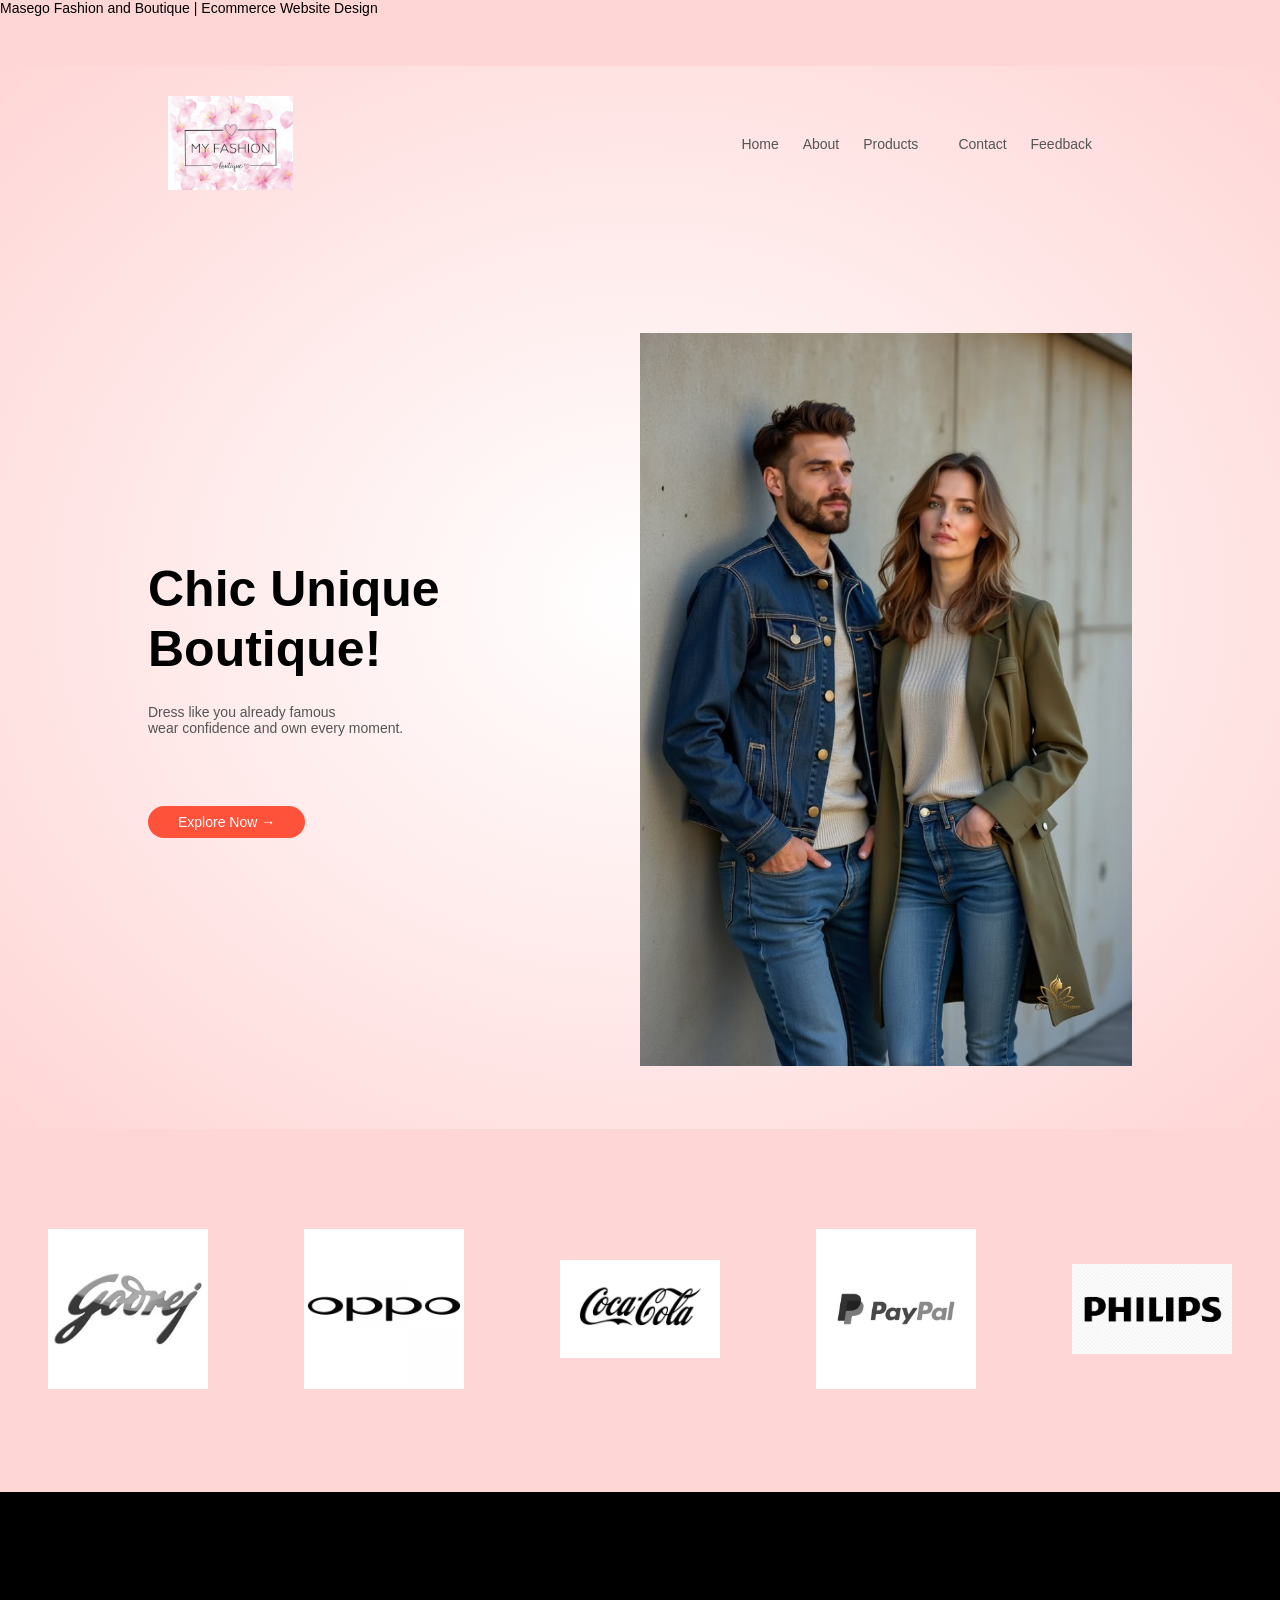
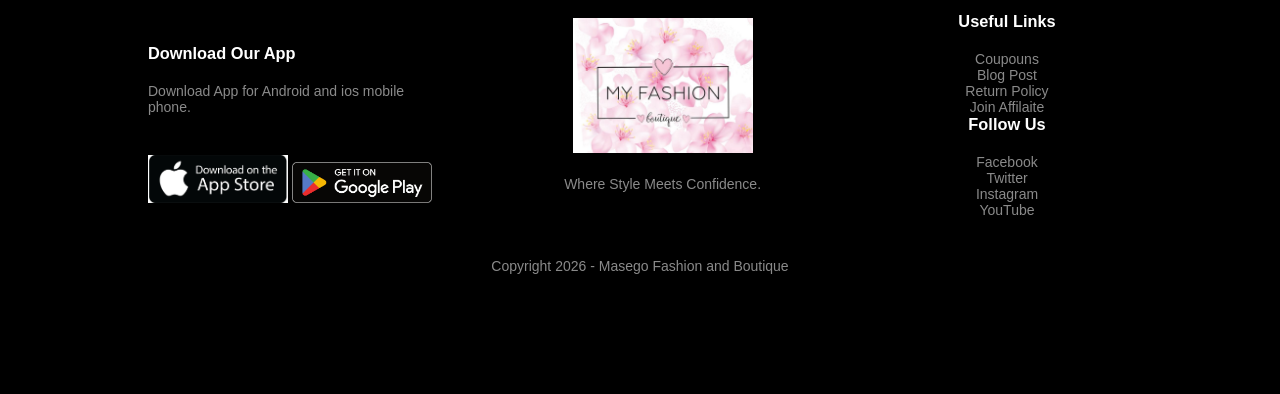
<file: index.html>
<!DOCTYPE html>
<html lang="en">
<head>
    <meta charset="UTF-8">
    <tittle>Masego Fashion and Boutique | Ecommerce Website Design</tittle>
    <link rel="stylesheet" href="style.css">
    <link rel="stylesheet" href="https://stackpath.bootstrapcdn.com/font-awesome/4.7.0/css/font-awesome.min.css">
</head>
<body>
    <div class="header">
    <div class="container">
    <div class="navbar">
        <div class="logo">
            <img src="images/logo 2.jpg" width="125px">
            </div>
              <nav>
                 <ul>
                    <li><a href="index.html">Home</a></li>
                    <li><a href="about.html">About</a></li>
                    <li><a href="Product.html">Products</a><li>
                    <li><a href="contact.html">Contact</a></li>
                    <li><a href="feedback.html">Feedback</a></li>
                 </ul>
              </nav>
         </div>
         <div class="row">
            <div class="col-2">
            <h1>Chic Unique Boutique!</h1>
            <p>Dress like you already famous<br>wear confidence and own every moment.</p>
            <a href="Product.html" class="btn">Explore Now &#8594</a>
        </div>
        <div class="col-2">
           <img src="images/cover pic.jpg">
      </div>
   </div>
  </div>
  </div>

<!--------brands------->
     <div class="brands">
        <div class="small-container">
            <div class="row">
                <div class="col-5">
                    <img src="images/goodrej logo.jpg">
                </div>
                <div class="col-5">
                    <img src="images/appo logo.jpg">
            </div>
            <div class="col-5">
                    <img src="images/cocacola logo.jpg">
        </div>
        <div class="col-5">
                    <img src="images/Paypal logo.jpg">
     </div>
     <div class="col-5">
                    <img src="images/philips logo.jpg">
     </div>
    </div>
  </div>
</div>

<!--------footer------->

<div class="footer">
    <div class="container">
        <div class="row">
            <div class="footer-col-1">
                <h3>Download Our App</h3>
                <p>Download App for Android and ios mobile phone.</p>
                <div class="app logo">
                    <img src="images/Download On app store.jpg">
                    <img src="images/num2.png">
                </div>
        </div>
         <div class="footer-col-2">
               <img src="images/logo 2.jpg">
                <p>Where Style Meets Confidence.</p>
    </div>
     <div class="footer-col-3">
                <h3>Useful Links</h3>
                <ul>
                    <li>Coupouns</li>
                    <li>Blog Post</li>
                    <li>Return Policy</li>
                    <li>Join Affilaite</li>
                </ul>
                <div class="footer-col-4">
                <h3>Follow Us</h3>
                <ul>
                    <li>Facebook</li>
                    <li>Twitter</li>
                    <li>Instagram</li>
                    <li>YouTube</li>
                </ul>
            </div>
        </div>
        <hr>
        <p class="copyright">Copyright 2026 - Masego Fashion and Boutique</p>
    </div>
</div>
</body>
</html>
</file>
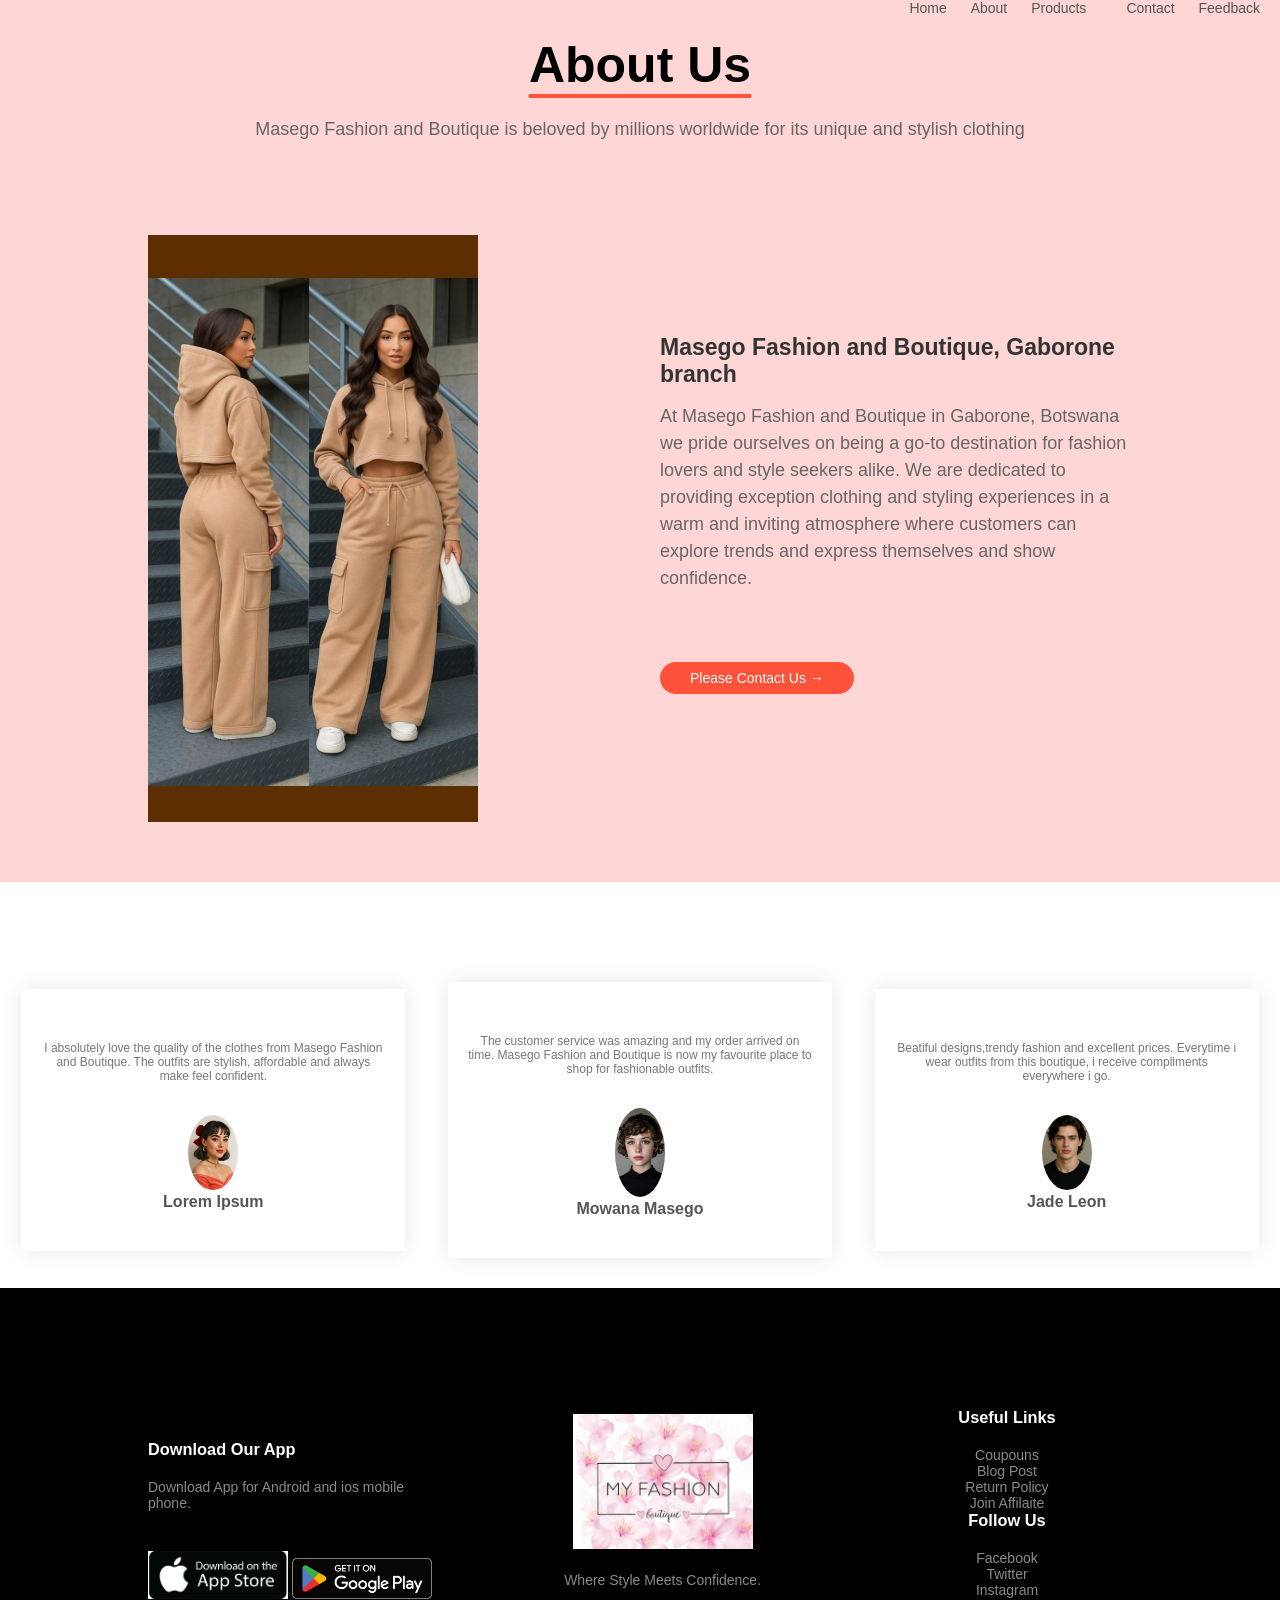
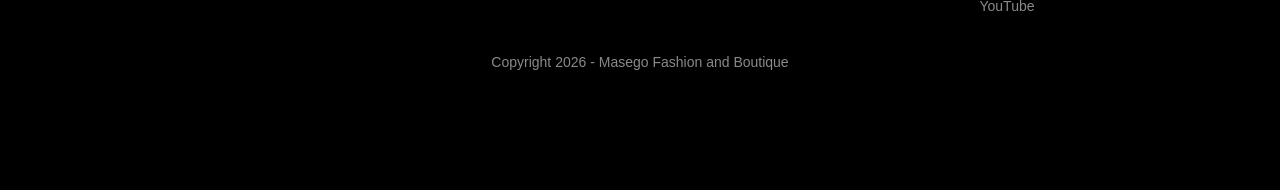
<file: about.html>
<!DOCTYPE html> 
<html lang="en"> 
<head> 
   <meta charset="UTF-8"> 
   <meta name="viewport" content="width=device-width, initial-scale=1.0"> 
   <title>About Me</title>
   <link rel="stylesheet" href="style.css">
   <link rel="stylesheet" href="https://stackpath.bootstrapcdn.com/font-awesome/4.7.0/css/font-awesome.min.css">
</head> 
<body>  
    <nav>
        <ul id="navbar">
            <li><a href="index.html">Home</a></li>
            <li><a href="about.html">About</a></li>
            <li><a href="products.html">Products</a><li>
            <li><a href="contact.html">Contact</a></li>
            <li><a href="feedback.html">Feedback</a></li>
        </ul>
    </nav>
    <div>
        <div class="heading">
            <h1>About Us</h1>
            <p>Masego Fashion and Boutique is beloved by millions worldwide for its unique and stylish clothing</p>
        </div>
        <div class="container">
            <section class="about">
                <div class="about-image">
                    <image src="images/tty.png">
                </div>
                <div class="about-content">
                    <h2>Masego Fashion and Boutique, Gaborone branch</h2>
                    <p>At Masego Fashion and Boutique in Gaborone, Botswana we pride ourselves on being a go-to destination
                        for fashion lovers and style seekers alike. We are dedicated to providing exception clothing and styling
                        experiences in a warm and inviting atmosphere where customers can explore trends and express themselves and show confidence.
                    </p>
                    <a href="contact.html" class="btn">Please Contact Us &#8594</a>
                </div>
            </section>
        </div>
        
                </div>
            </div>
        
    </div>
     <!--------testimonial------->
       <div class="testimonial">
        <div class="small-container">
            <div class="row">
                <div class="col-3">                    
                    <p>I absolutely love the quality of the clothes from Masego Fashion and Boutique.
                         The outfits are stylish, affordable and always make feel confident.</p>
                      <div class="rating">        
                    </div>
                        <img src="images/Lorem Ipsum.jpg">
                        <h3>Lorem Ipsum</h3>
                   </div>
                     <div class="col-3">                        
                    <p>The customer service was amazing and my order arrived on time.
                        Masego Fashion and Boutique is now my favourite place to shop for fashionable outfits.</p>
                      <div class="rating">                          
                        </div>
                        <img src="images/peron 2.jpg">
                        <h3>Mowana Masego</h3>
                   </div>
                     <div class="col-3">                    
                    <p>Beatiful designs,trendy fashion and excellent prices.
                        Everytime i wear outfits from this boutique, i receive compliments everywhere i go.</p>
                      <div class="rating">                            
                        </div>
                        <img src="images/Person 3.jpg">
                        <h3>Jade Leon</h3>
                   </div>
              </div>
        </div>
    </div>
<!--------footer------->

<div class="footer">
    <div class="container">
        <div class="row">
            <div class="footer-col-1">
                <h3>Download Our App</h3>
                <p>Download App for Android and ios mobile phone.</p>
                <div class="app logo">
                    <img src="images/Download On app store.jpg">
                    <img src="images/num2.png">
                </div>
        </div>
         <div class="footer-col-2">
               <img src="images/logo 2.jpg">
                <p>Where Style Meets Confidence.</p>
    </div>
     <div class="footer-col-3">
                <h3>Useful Links</h3>
                <ul>
                    <li>Coupouns</li>
                    <li>Blog Post</li>
                    <li>Return Policy</li>
                    <li>Join Affilaite</li>
                </ul>
                <div class="footer-col-4">
                <h3>Follow Us</h3>
                <ul>
                    <li>Facebook</li>
                    <li>Twitter</li>
                    <li>Instagram</li>
                    <li>YouTube</li>
                </ul>
            </div>
        </div>
        <hr>
        <p class="copyright">Copyright 2026 - Masego Fashion and Boutique</p>
</footer> 
</body> 
</html>
</file>
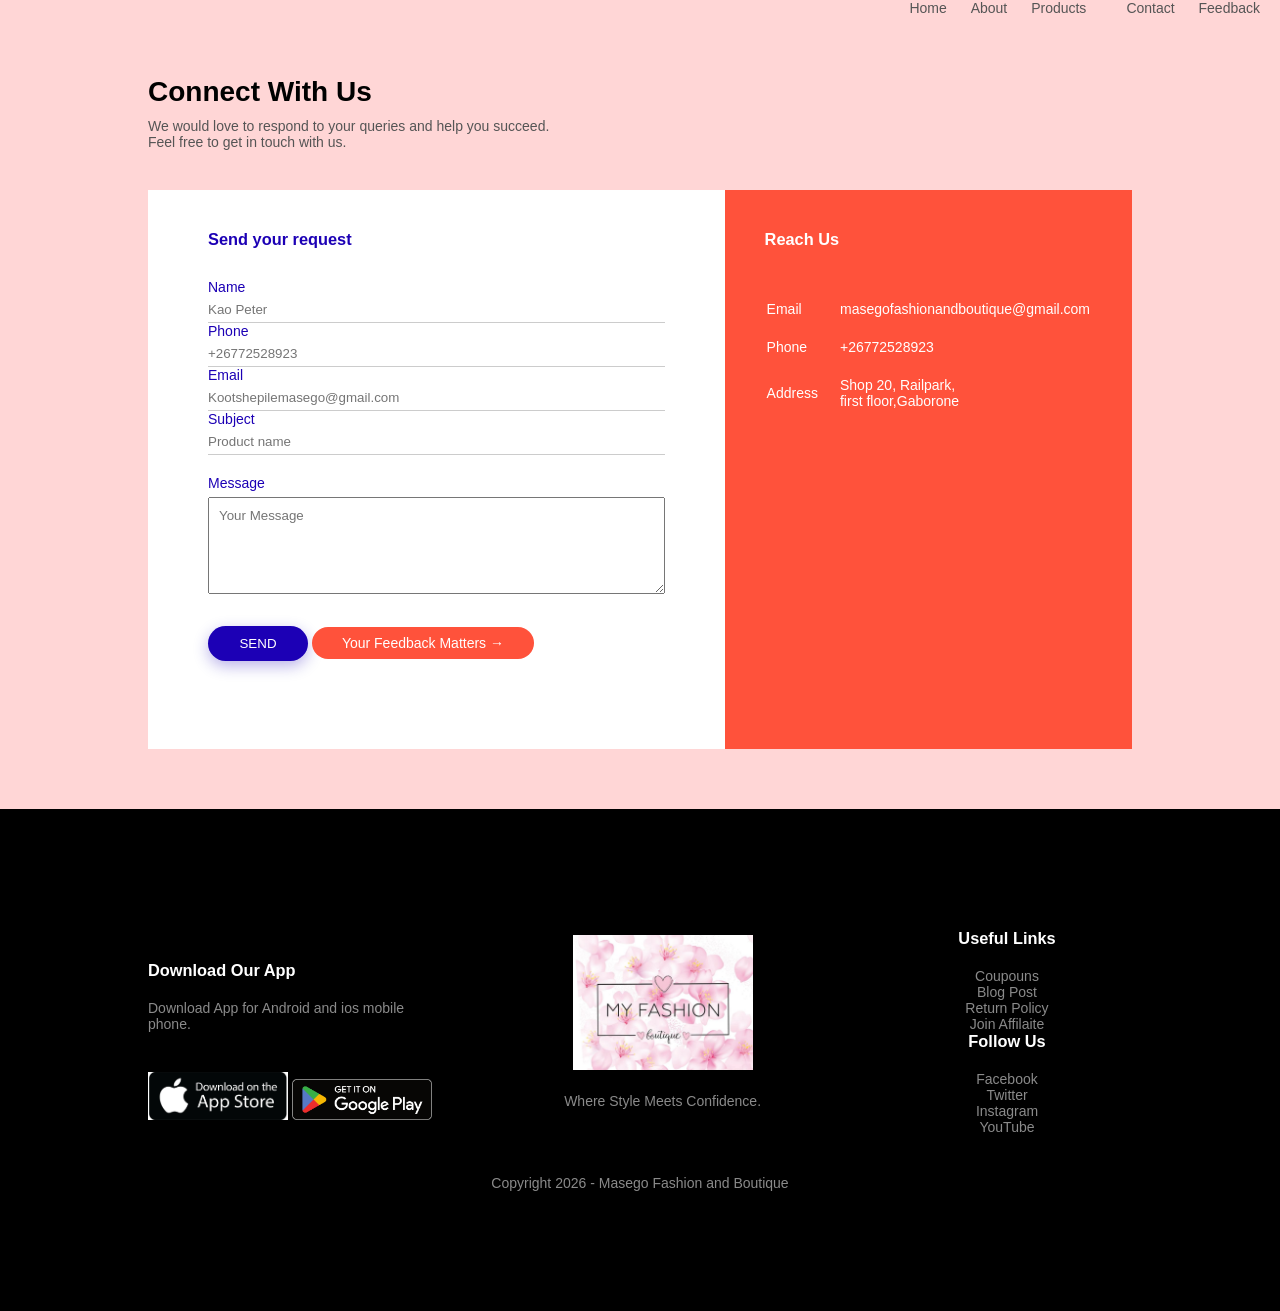
<file: contact.html>
<!DOCTYPE html> 
<html lang="en"> 
<head> 
   <meta charset="UTF-8"> 
   <meta name="viewport" content="width=device-width, initial-scale=1.0"> 
   <title>Contact Page</title>
   <link rel="stylesheet" href="style.css">
   <link rel="stylesheet" href="https://stackpath.bootstrapcdn.com/font-awesome/4.7.0/css/font-awesome.min.css">
</head> 
<body>  
    <nav>
        <ul id="navbar">
            <li><a href="index.html">Home</a></li>
            <li><a href="about.html">About</a></li>
            <li><a href="Product.html">Products</a><li>
            <li><a href="contact.html">Contact</a></li>
            <li><a href="feedback.html">Feedback</a></li>
        </ul>
    </nav>
    <div>
        <div class="container">
            <h1>Connect With Us</h1>
            <p>We would love to respond to your queries and help you succeed.<br>Feel 
                free to get in touch with us.</p>
                <div class="contact-box">
                    <div class="contact-left">
                        <h3>Send your request</h3>
                        <form>

                            <div class="input-row">
                                <div class="input-group">
                                    <label>Name</label>
                                    <input type="text" placeholder="Kao Peter">
                                </div>
                                <div class="input-group">
                                    <label>Phone</label>
                                    <input type="text" placeholder="+26772528923">
                               </div>
                               <div class="input-row">
                                <div class="input-group">
                                    <label>Email</label>
                                    <input type="email" placeholder="Kootshepilemasego@gmail.com">
                                </div>
                                <div class="input-group">
                                    <label>Subject</label>
                                    <input type="text" placeholder="Product name">
                            </div>

                        </div>

                        <label>Message</label>
                        <textarea rows="5" placeholder="Your Message"></textarea>
                        <button type="submit">SEND</button>
                        <a href="feedback.html" class="btn">Your Feedback Matters &#8594</a>
                        </div>
                        </form>
                    </div>
                    <div class="contact-right">
                        <h3>Reach Us</h3>

                        <table>
                            <tr>
                                <td>Email</td>
                                <td>masegofashionandboutique@gmail.com</td>
                            </tr>
                            <tr>
                                <td>Phone</td>
                                <td>+26772528923</td>
                            </tr>
                            <tr>
                                <td>Address</td>
                                <td>Shop 20, Railpark, <br>first floor,Gaborone</td>
                            </tr>
                        </table>

                    </div>
                </div>
                    </div>
                </div>
        
   <!--------footer------->
<div class="footer">
    <div class="container">
        <div class="row">
            <div class="footer-col-1">
                <h3>Download Our App</h3>
                <p>Download App for Android and ios mobile phone.</p>
                <div class="app logo">
                    <img src="images/Download On app store.jpg">
                    <img src="images/num2.png">
                </div>
        </div>
         <div class="footer-col-2">
               <img src="images/logo 2.jpg">
                <p>Where Style Meets Confidence.</p>
    </div>
     <div class="footer-col-3">
                <h3>Useful Links</h3>
                <ul>
                    <li>Coupouns</li>
                    <li>Blog Post</li>
                    <li>Return Policy</li>
                    <li>Join Affilaite</li>
                </ul>
                <div class="footer-col-4">
                <h3>Follow Us</h3>
                <ul>
                    <li>Facebook</li>
                    <li>Twitter</li>
                    <li>Instagram</li>
                    <li>YouTube</li>
                </ul>
            </div>
        </div>
        <hr>
        <p class="copyright">Copyright 2026 - Masego Fashion and Boutique</p>
        </div>
    </div>  
</body> 
</html>
</file>
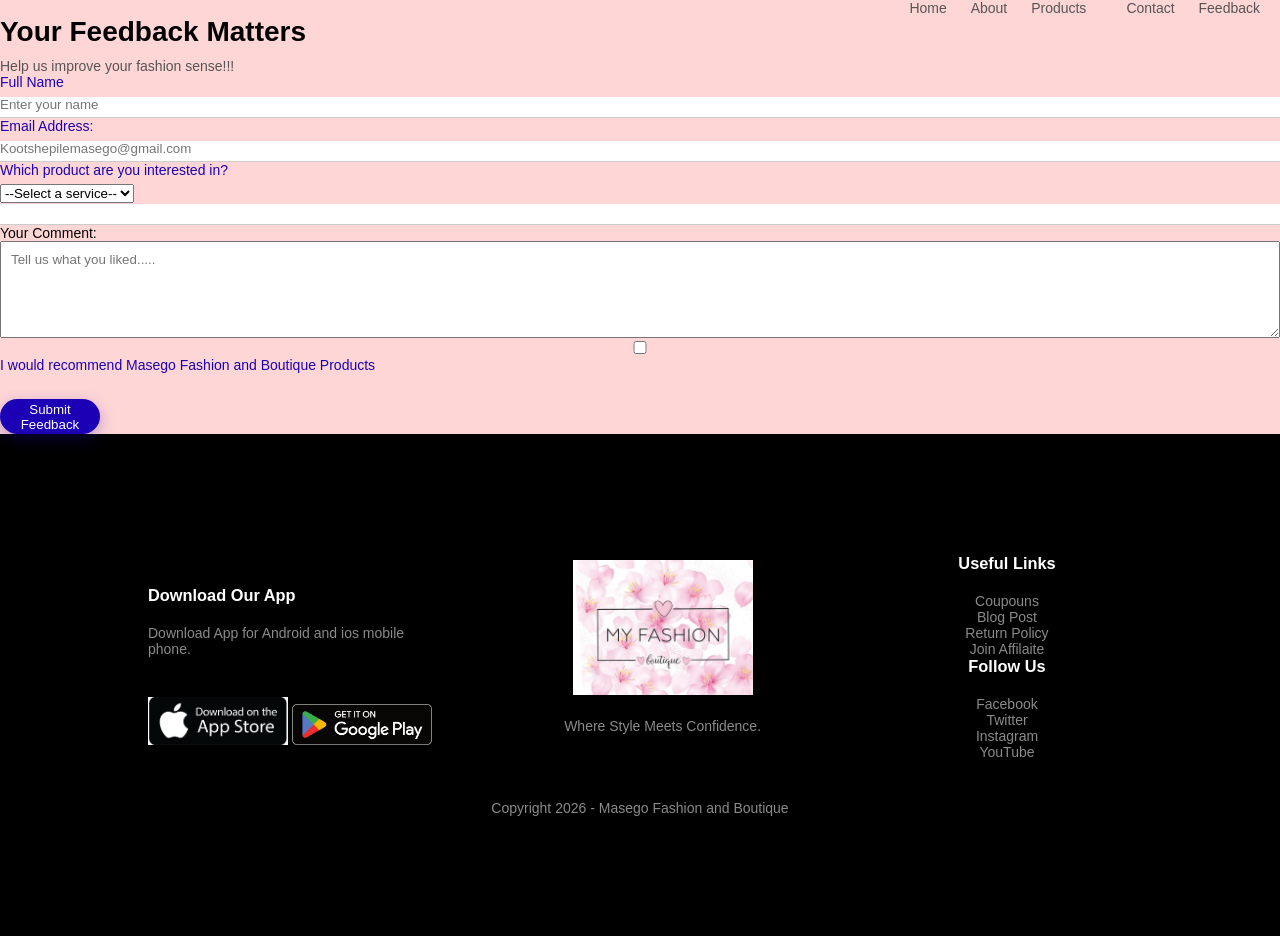
<file: feedback.html>
<!DOCTYPE html> 
<html lang="en"> 
<head> 
   <meta charset="UTF-8"> 
   <meta name="viewport" content="width=device-width, initial-scale=1.0"> 
   <title>About Me</title>
   <link rel="stylesheet" href="style.css">
</head> 
<body>  
    <nav>
        <ul id="navbar">
            <li><a href="index.html">Home</a></li>
            <li><a href="about.html">About</a></li>
            <li><a href="Product.html">Products</a><li>
            <li><a href="contact.html">Contact</a></li>
            <li><a href="feedback.html">Feedback</a></li>
        </ul>
    </nav> 
    
     <div>
        <!--------page Header------->
        <div class="hero">
            <h1> Your Feedback Matters</h1>
            <p>Help us improve your fashion sense!!!</p>
        </div>
        <!--------Feedback Form Section------->
        <div class="about">
        </div>
        
        <form class="Feedback-form" action="#" method="post">

           <!--------Name------->
           <div class="form-group">
            <label for="name">Full Name</label>
            <input type="text" id="name" required placeholder="Enter your name">
           </div>

           <!--------Email------->
           <div class="form-group">
            <label for="email">Email Address:</label>
            <input type="email" id="email" name="email" required placeholder="Kootshepilemasego@gmail.com">
           </div>

           <!--------Service Used------->
           <div class="from group">
            <label for="services">Which product are you interested in?</label>
            <select id="service" name="service" required>
                <option value="">--Select a service--</option>
                <option value="men's products">Men's Products</option>
                <option value="women's product">Women's Products</option>
            </select>
           </div>

           <!--------comments------->
             <div class="form-group">
                <input for="message">Your Comment:</label>
                <textarea id="message" name="message" rows="5" placeholder="Tell us what you liked....."></textarea>
             </div>

            <!--------Recommend------->
            <div class="form-group">
                <input type="checkbox" id="recommend" name="recommend" value="yes">
                <label for="recommend">I would recommend Masego Fashion and Boutique Products</label>
            </div>

            <!--------Submit Button------->
            <div class="form-group">
                <button type="submit" class="cta-button">Submit Feedback</button>
            </div>
        </form>
     </div>

    <!--------footer------->
<div class="footer">
    <div class="container">
        <div class="row">
            <div class="footer-col-1">
                <h3>Download Our App</h3>
                <p>Download App for Android and ios mobile phone.</p>
                <div class="app logo">
                    <img src="images/Download On app store.jpg">
                    <img src="images/num2.png">
                </div>
        </div>
         <div class="footer-col-2">
               <img src="images/logo 2.jpg">
                <p>Where Style Meets Confidence.</p>
    </div>
     <div class="footer-col-3">
                <h3>Useful Links</h3>
                <ul>
                    <li>Coupouns</li>
                    <li>Blog Post</li>
                    <li>Return Policy</li>
                    <li>Join Affilaite</li>
                </ul>
                <div class="footer-col-4">
                <h3>Follow Us</h3>
                <ul>
                    <li>Facebook</li>
                    <li>Twitter</li>
                    <li>Instagram</li>
                    <li>YouTube</li>
                </ul>
            </div>
        </div>
        <hr>
        <p class="copyright">Copyright 2026 - Masego Fashion and Boutique</p>
        </div>
    </div>  
</body> 
</html>
</file>
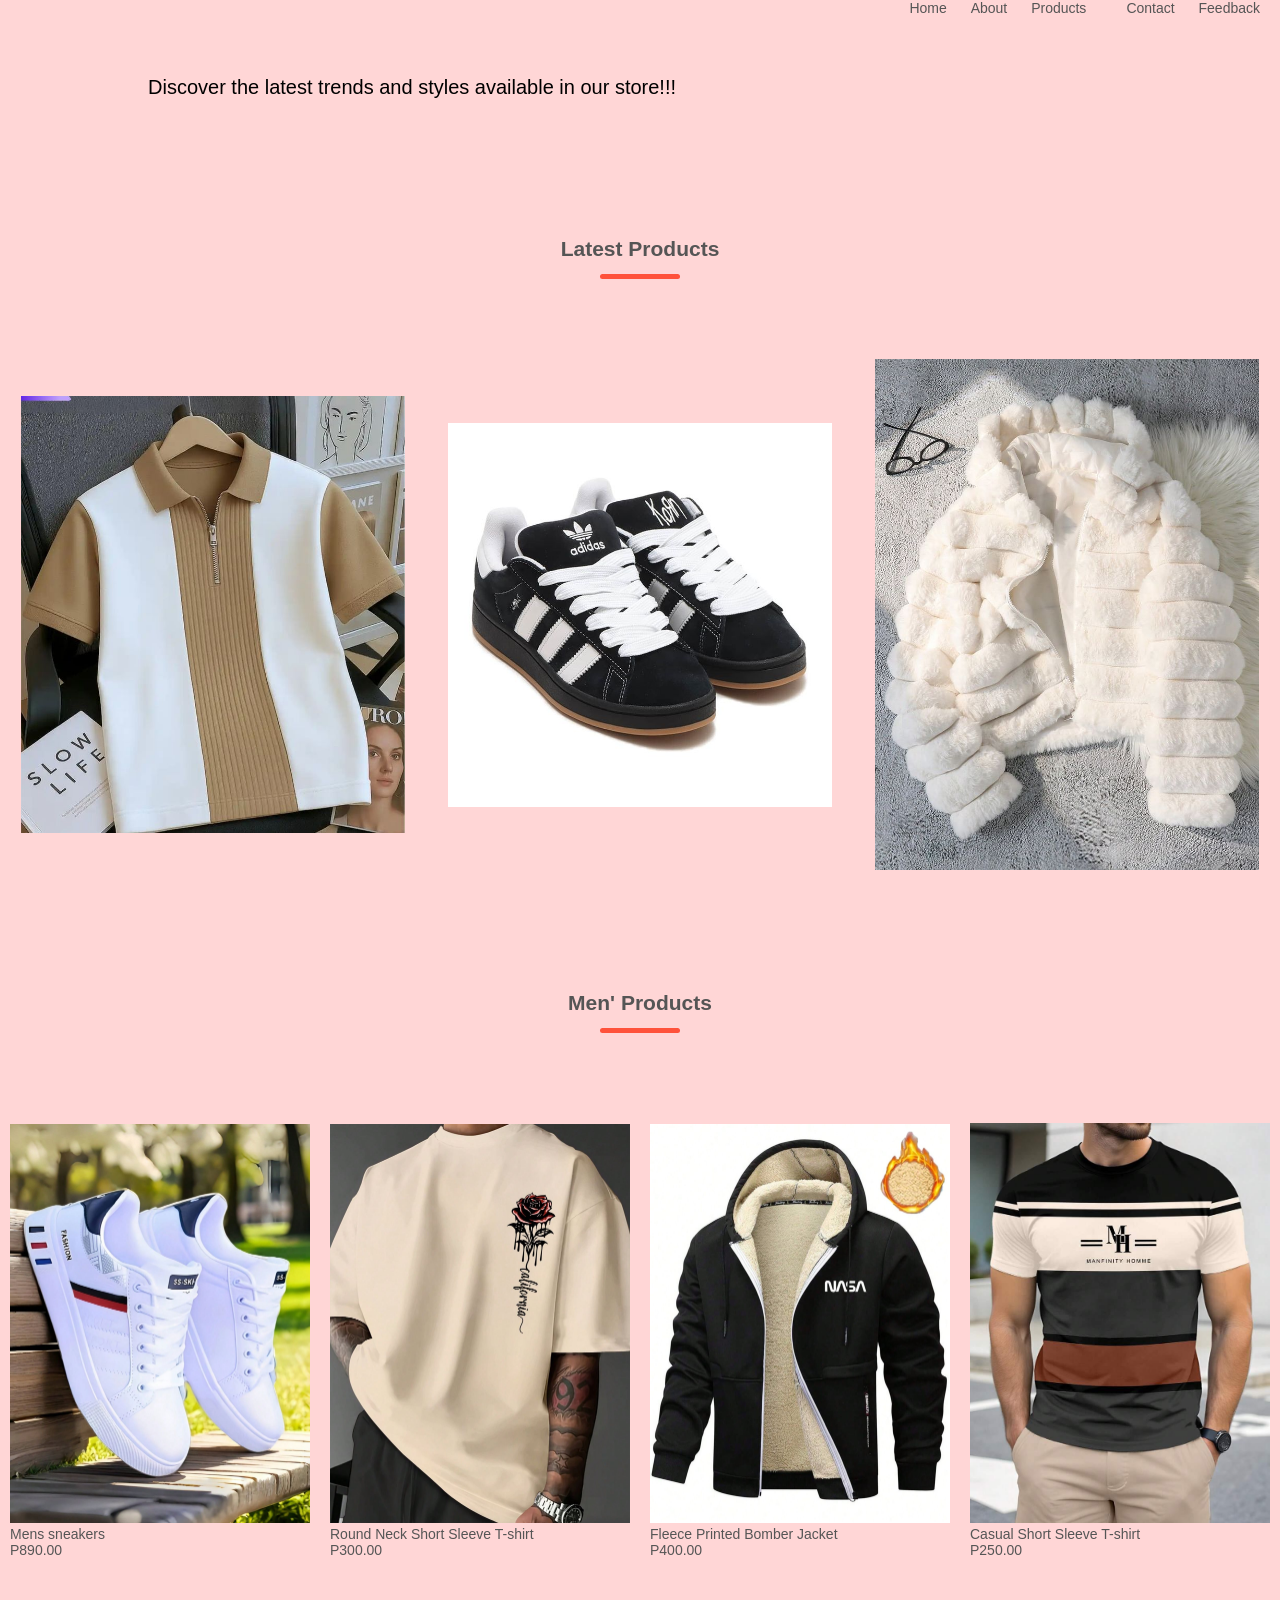
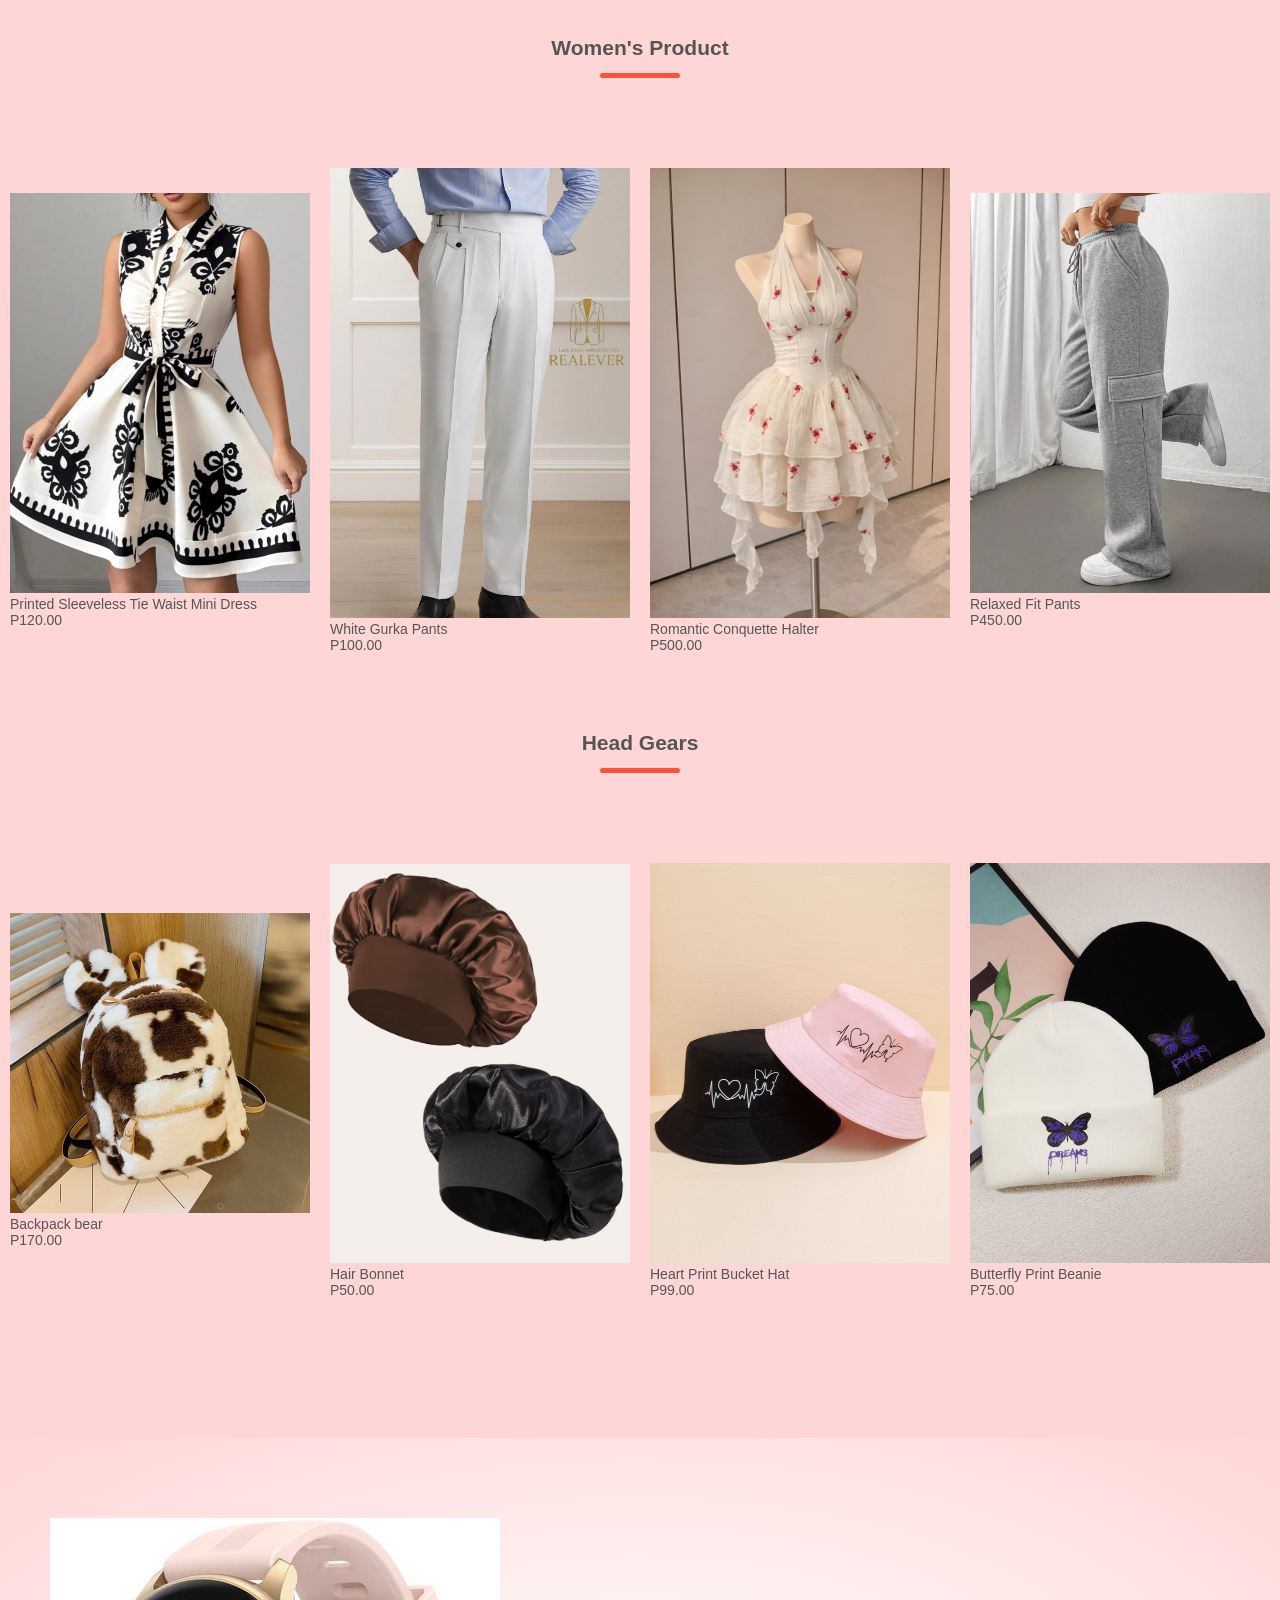
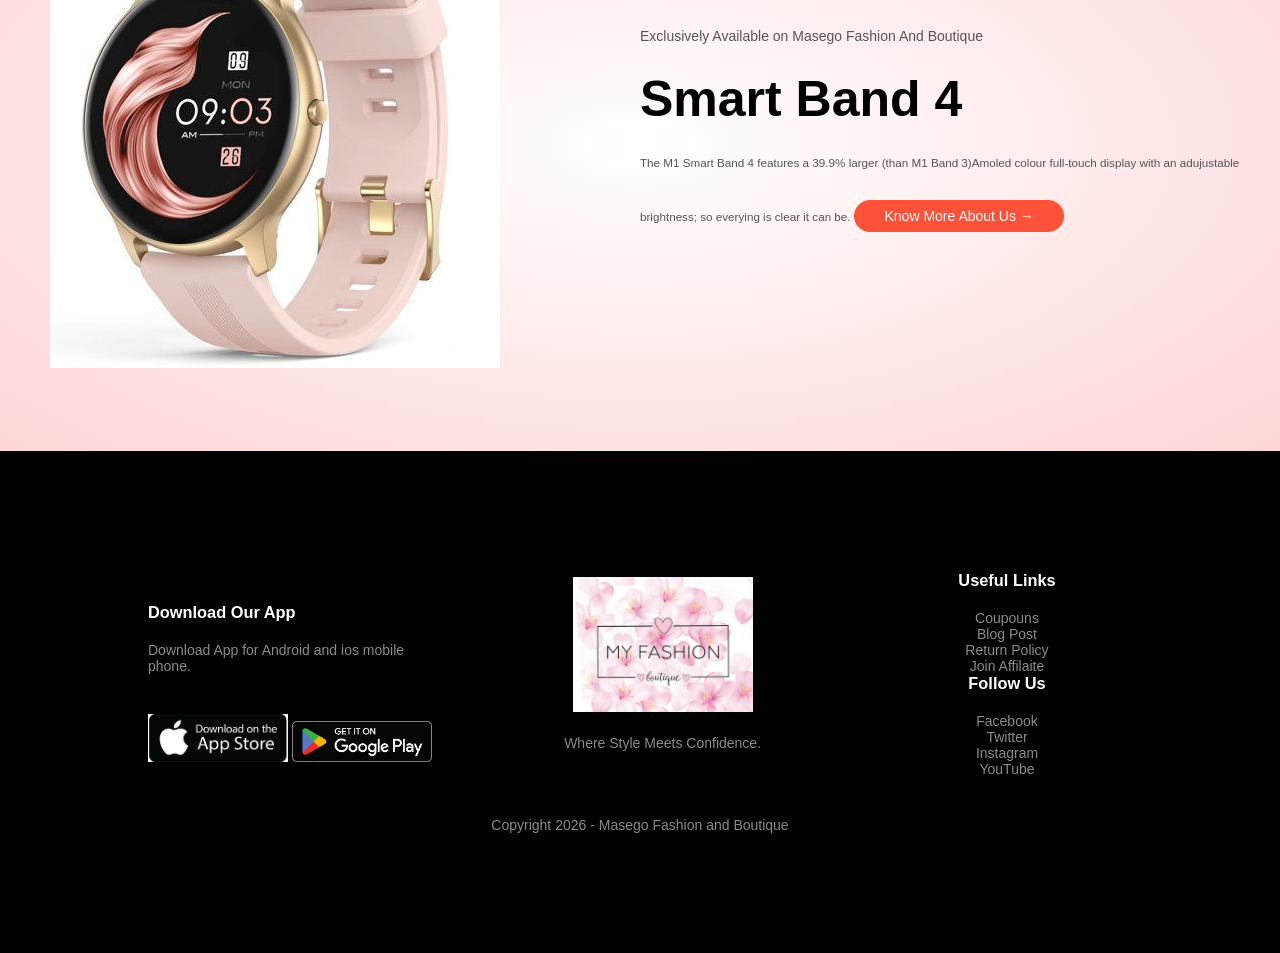
<file: Product.html>
<!DOCTYPE html> 
<html lang="en"> 
<head> 
   <meta charset="UTF-8"> 
   <meta name="viewport" content="width=device-width, initial-scale=1.0"> 
   <title>Product</title>
   <link rel="stylesheet" href="style.css">
</head> 
<body>  
    <nav>
        <ul id="navbar">
            <li><a href="index.html">Home</a></li>
            <li><a href="about.html">About</a></li>
            <li><a href="Product.html">Products</a><li>
            <li><a href="contact.html">Contact</a></li>
            <li><a href="feedback.html">Feedback</a></li>
        </ul>
    </nav>
    <div>
         <div class="small container">
            <p class="intro-text">
                Discover the latest trends and styles available in our store!!!
            </p>
         </div>

        <!--------Featured Categories--------->
      <div class="categories">
          <div class="small-container">
            <h2 class="tittle">Latest Products</h2>
               <div class="row">
                <div class="col-3">
                     <img src="images/T-shirt.jpg">
                 </div>
                 <div class="col-3">
                      <img src="images/Addidas.jpg">
                 </div>
                 <div class="col-3">
                     <img src="images/fur jacket.jpg">
                 </div>
             </div>
         </div>

    </div>
    <!--------Men's Products--------->
         <div class="small-container">
            <h2 class="tittle">Men' Products</h2>
            <div class="row">
                <div class="col-4">
                    <image src="images/mens sneakers.jpg">
                        <h4>Mens sneakers</h4>
                        <div class="rating">
                           <i class="fa fa-star"></i>
                            <i class="fa fa-star"></i>
                            <i class="fa fa-star"></i>
                            <i class="fa fa-star"></i>
                            <i class="fa fa-star-o"></i>
                         </div>
                        <p>P890.00</p>
                    </div>
                    <div class="col-4">
                        <image src="images/Round Neck Short sleeve T-shirt.jpg">
                        <h4>Round Neck Short Sleeve T-shirt</h4>
                        <div class="rating">
                            <i class="fa fa-star"></i>
                            <i class="fa fa-star"></i>
                            <i class="fa fa-star"></i>
                            <i class="fa fa-star"></i>
                            <i class="fa fa-star-o"></i>
                          </div>
                        <p>P300.00</p>
                        </div>
                        <div class="col-4">
                    <image src="images/Men's Sherpa Fleece Printed Bomber Jacket.jpg">
                        <h4>Fleece Printed Bomber Jacket</h4>
                        <div class="rating">
                           <i class="fa fa-star"></i>
                            <i class="fa fa-star"></i>
                            <i class="fa fa-star"></i>
                            <i class="fa fa-star"></i>
                            <i class="fa fa-star-o"></i> 
                        </div>
                        <p>P400.00</p>
                        </div>
                        <div class="col-4">
                    <image src="images/Minimalist Striped Print Casual short Sleeve T-shirt.jpg">
                        <h4>Casual Short Sleeve T-shirt</h4>
                        <div class="rating">
                           <i class="fa fa-star"></i>
                            <i class="fa fa-star"></i>
                            <i class="fa fa-star"></i>
                            <i class="fa fa-star"></i>
                            <i class="fa fa-star-o"></i>
                        </div>
                        <p>P250.00</p>
                    </div>                    
                </div>
                <h2 class="tittle">Women's Product</h2>
                     <div class="row">
                     <div class="col-4">
                    <image src="images/Printed Sleeveless Tie Waist Mini Dress.jpg">
                        <h4>Printed Sleeveless Tie Waist Mini Dress</h4>
                        <div class="rating">
                           <i class="fa fa-star"></i>
                            <i class="fa fa-star"></i>
                            <i class="fa fa-star"></i>
                            <i class="fa fa-star"></i>
                            <i class="fa fa-star-o"></i>
                        </div>
                        <p>P120.00</p>
                    </div>
                        <div class="col-4">
                    <image src="images/White Gurka Pants.jpg">
                        <h4>White Gurka Pants</h4>
                        <div class="rating">
                           <i class="fa fa-star"></i>
                            <i class="fa fa-star"></i>
                            <i class="fa fa-star"></i>
                            <i class="fa fa-star"></i>
                            <i class="fa fa-star-o"></i>
                        </div>
                        <p>P100.00</p>
                    </div>
                         <div class="col-4">
                    <image src="images/Romantic Conquette Halter.jpg">
                        <h4>Romantic Conquette Halter</h4>
                        <div class="rating">
                           <i class="fa fa-star"></i>
                            <i class="fa fa-star"></i>
                            <i class="fa fa-star"></i>
                            <i class="fa fa-star"></i>
                            <i class="fa fa-star-o"></i>
                        </div>
                        <p>P500.00</p>
                    </div>
                       <div class="col-4">
                    <image src="images/Relaxed Fit Pants.jpg">
                        <h4>Relaxed Fit Pants</h4>
                        <div class="rating">
                           <i class="fa fa-star"></i>
                            <i class="fa fa-star"></i>
                            <i class="fa fa-star"></i>
                            <i class="fa fa-star"></i>
                            <i class="fa fa-star-o"></i>
                        </div>
                        <p>P450.00</p>
                    </div>

   <!--------Head Gears--------->
         <div class="small-container">
            <h2 class="tittle">Head Gears</h2>
            <div class="row"> 
                        <div class="col-4">
                    <image src="images/Backpack bear.jpg">
                        <h4>Backpack bear</h4>
                        <div class="rating">
                          <i class="fa fa-star"></i>
                            <i class="fa fa-star"></i>
                            <i class="fa fa-star"></i>
                            <i class="fa fa-star"></i>
                            <i class="fa fa-star-o"></i> 
                        </div>
                        <p>P170.00</p>
                    </div>
                         <div class="col-4">
                    <image src="images/Hair Bonnet.jpg">
                        <h4>Hair Bonnet</h4>
                        <div class="rating">
                           <i class="fa fa-star"></i>
                            <i class="fa fa-star"></i>
                            <i class="fa fa-star"></i>
                            <i class="fa fa-star"></i>
                            <i class="fa fa-star-o"></i>
                        </div>
                        <p>P50.00</p>
                    </div> 
                         <div class="col-4">
                    <image src="images/Heart Print Bucket Hat.jpg">
                        <h4>Heart Print Bucket Hat</h4>
                        <div class="rating">
                           <i class="fa fa-star"></i>
                            <i class="fa fa-star"></i>
                            <i class="fa fa-star"></i>
                            <i class="fa fa-star"></i>
                            <i class="fa fa-star-o"></i>
                        </div>
                        <p>P99.00</p>
                    </div>
                        <div class="col-4">
                    <image src="images/Butterfly Print Beanie.jpg">
                        <h4>Butterfly Print Beanie</h4>
                        <div class="rating">
                            <i class="fa fa-star"></i>
                            <i class="fa fa-star"></i>
                            <i class="fa fa-star"></i>
                            <i class="fa fa-star"></i>
                            <i class="fa fa-star-o"></i>
                        </div>
                        <p>P75.00</p>
                    </div>                                                                         
                </div>
         </div>
<!-------- Offer --------> 
    <div class="offer">
        <div class="small-container">
            <div class="row">
                <div class="col-2">
                    <img src="images/Smart Watch.jpg" class="offer-img">
                </div>
                <div class="col-2">
                    <p>Exclusively Available on Masego Fashion And Boutique</p>
                    <h1>Smart Band 4</h1>
                    <small>The M1 Smart Band 4 features a 39.9% larger (than M1 Band 3)Amoled colour full-touch display with an adujustable brightness; so everying is clear it can be.</small>
                    <a href="about.html"class="btn">Know More About Us &#8594</a>
                </div>
            </div>
        </div>
    </div>
    </div> 
<!--------footer------->

<div class="footer">
    <div class="container">
        <div class="row">
            <div class="footer-col-1">
                <h3>Download Our App</h3>
                <p>Download App for Android and ios mobile phone.</p>
                <div class="app logo">
                    <img src="images/Download On app store.jpg">
                    <img src="images/num2.png">
                </div>
        </div>
         <div class="footer-col-2">
               <img src="images/logo 2.jpg">
                <p>Where Style Meets Confidence.</p>
    </div>
     <div class="footer-col-3">
                <h3>Useful Links</h3>
                <ul>
                    <li>Coupouns</li>
                    <li>Blog Post</li>
                    <li>Return Policy</li>
                    <li>Join Affilaite</li>
                </ul>
                <div class="footer-col-4">
                <h3>Follow Us</h3>
                <ul>
                    <li>Facebook</li>
                    <li>Twitter</li>
                    <li>Instagram</li>
                    <li>YouTube</li>
                </ul>
            </div>
        </div>
        <hr>
        <p class="copyright">Copyright 2026 - Masego Fashion and Boutique</p>
    </div>
</div>
</body> 
</html>
</file>
<file: style.css>
*{
    margin: 0;
    padding: 0;
    box-sizing: border-box;
}
.navbar{
    display: flex;
    align-items: center;
    padding: 20px;
}
nav{
    flex: 1;
    text-align: right;
}
nav ul{
    display: inline-block;
    list-style-type: none;
}
nav ul li{
    display: inline-block;
    margin-right: 20px;
}
a{
    text-decoration: none;
    color: #555;
}
p{
    color: #555;
}
.container{
    max-width: 1300px;
    margin: auto;
    padding-left: 25px;
    padding-right: 25px;
}
.row{
    display: flex;
    align-items: center;
    flex-wrap: wrap;
    justify-content: space-around;
}
.col-2{
    flex-basis: 50%;
    min-width: 300px;
}
.col-2 img{
    max-width: 100%;
    padding: 50px 0;
}
.col-2 h1{
    font-size: 50px;
    line-height: 60px;
    margin: 25px 0;
}
.btn{
    display: inline-block;
    background: #ff523b;
    color: #fff;
    padding: 8px 30px;
    margin: 30px 0;
    border-radius: 30px;
    transition: background 0.5s;
}

.btn:hover{
    background: #563434;
}
.header{
    background: radial-gradient(#fff,#ffd6d6);
}
.header .row{
    margin-top: 70px;
}
.categories{
    margin: 70px 0;
}
.col-3{
    flex-basis: 30%;
    min-width: 250px;
    margin-bottom: 30px;
}
.col-3 img{
    width: 100%;
}
.small container{
    max-width: 1080px;
    margin: auto;
    padding-left: 25px;
    padding-right: 25px;
}
.col-4{
    flex-basis: 25%;
    padding: 10px;
    min-width: 200px;
    margin-bottom: 50px;
    transition: transform 0.5s;
}
.col-4 img{
    width: 100%;
}

.tittle{
    text-align: center;
    margin: 0 auto 80px;
    position: relative;
    line-height: 60px;
    color: #555;
}
.tittle::after{
    content: '';
    background: #ff523b;
    width: 80px;
    height: 5px;
    border-radius: 5px;
    position: absolute;
    bottom: 0;
    left: 50%;
    transform: translateX(-50%);
}

h4{
    color:#555;
    font-weight: normal;
}
.col-4 p{
    font-size: 14px;
}
.rating .fa{
    color: #ff523b;
}

.col-4:hover{
    transform: translateY(-5px);
}

.offer{
    background: radial-gradient(#fff,#ffd6d6);
    margin-top: 80px;
    padding: 30px 0;
}
.col-2 .offer-img{
    padding: 50px;
}
small{
    color: #555;
}


/*--------testimonial-------*/

.testimonial{
    padding-top: 100px;
    background-color: #fff;
}
.testimonial .col-3{
    text-align: center;
    padding: 40px 20px;
    box-shadow: 0 0 20px 0px rgba(0,0,0,0.1);
    cursor: pointer;
    transition: transform 0.5s;
}
.testimonial .col-3 img{
    width: 50px;
    margin-top: 20px;
    border-radius: 50%;
}
.testimonial .col-3:hover{
    transform: translateY(-10px);
}
.col-3 p{
    font-size: 12px;
    margin: 12px 0;
    color: #777;
}

.testimonial .col-3 h3{
    font-weight: 600;
    color: #555;
    font-size: 16px;
}

/*--------brands-------*/
.brands{
    margin: 100px auto;
}
.col-5{
    width: 160px;
}
.col-5 img{
    width: 100%;
    cursor: pointer;
    filter: grayscale(100%);
}
.col-5 img:hover{
    filter: grayscale(0);
}

/*--------footer-------*/

.footer{
    background: #000;
    color: #8a8a8a;
    font-size: 14px;
    padding: 60px 0 20px;
}
.footer p{
    color: #8a8a8a;
}
.footer h3{
    color: #fff;
    margin-bottom: 20px;
}
.footer-col-1, .footer-col-2, .footer-col-3, .footer-col-4{
    min-width: 250px;
    margin-bottom: 20px;
}
.footer-col-1{
    flex-basis: 30%;
}
.footer-col-2{
    flex: 1;
    text-align: center;
}
.footer-col-2 img{
    width: 180px;
    margin-bottom: 20px;
}
.footer-col-3, .footer-col-4{
    flex-basis: 12%;
    text-align: center;
}
ul{
    list-style-type: none;
}
.app-logo{
    margin-top: 20px;
}
.app.logo img{
    width: 140px;
}

.footer hr{
    border: none;
    background: #b5b5b5;
    height: 1px;
    margin: 20px 0;
}
.copyright{
    text-align: center;
}
/*--------media query for menu-------*/

.intro-text{
    text-align: left;
    font-size: 20px;
    color:#000;
    margin-bottom: 15px;
    font-weight:500;
    max-width: 600px;
}
/*ABOUT US SECTION*/
*{
    margin: 0px;
    padding: 0px;
    box-sizing: border-box;
    font-family: 'Robot', sans-serif;
}
body{
    background-color: #ffd6d6;
}
.heading{
    width: 90%;
    display: flex;
    justify-content: center;
    align-items: center;
    flex-direction: column;
    text-align: center;
    margin: 20px auto;
}
.heading h1{
    font-size: 50px;
    color:#000;
    margin-bottom: 25px;
    position: relative;
}
.heading h1::after{
    content: "";
    position: absolute;
    width: 100%;
    height: 4px;
    display: block;
    margin: 0 auto;
    background-color: #ff523b;
}
.heading p{
    font-size: 18px;
    color: #666;
    margin-bottom: 35px;
}
.container{
    width: 90%;
    margin: 0 auto;
    padding: 10px 20px;
}
.about{
    display: flex;
    justify-content: space-between;
    align-items: center;
    flex-wrap: wrap;
}
.about-image{
    flex: 1;
    margin-right: 40px;
    overflow: hidden;
}
.about-image img{
    max-width: 70%;
    height: auto;
    display: block;
    transition: 0.5s ease;
}.about-image:hover img{
    transform: scale(1.2);
}
.about-content{
    flex: 1;
}
.about-content h2{
    font-size: 23px;
    margin-bottom: 15px;
    color: #333;
}
.about-content p{
    font-size: 18px;
    line-height: 1.5;
    color: #666;
}

@media screen and (max-width:768){
    .heading{
        padding: 0px 20px;
    }
    .heading h1{
        font-size: 36px;
    }
    .heading p{
        font-size: 17px;
        margin-bottom: 0px;
    }
    .container{
        padding: 0px;
    }
    .about{
        padding: 20px;
        flex-direction: column;
    }
    .about-image{
        margin-right: 0px;
        margin-bottom: 20px;
    }
    .about-content p{
        padding: 0px;
        font-size: 16px;
    }
}






/*Contact Page*/

body{
    background: #ffd6d6;
    font-size: 14px;
}
.container{
    width: 80%;
    margin: 50px auto;
}
.contact-box{
    background: #fff;
    display: flex;
}
.contact-left{
    flex-basis: 60%;
    padding: 40px 60px;
}
.contact-right{
    flex-basis: 40%;
    padding: 40px;
    background: #ff523b;
    color: #fff;
}
h1{
    margin-bottom: 10px;
}
.container p{
    margin-bottom: 40px;
}
.input-row{
   display: flexbox;
   justify-content: space-between;
   margin-bottom: 20px;
}

.input-row .input-group{
    flex-basis: 45%;
}
input{
    width: 100%;
    border: none;
    border-bottom: 1px solid #ccc;
    outline: none;
    padding-bottom: 5px;
}
textarea{
    width: 100%;
    border: 1pxx solid #ccc;
    outline: none;
    padding: 10px;
    box-sizing: border-box;
}
label{
    margin-bottom: 6px;
    display: block;
    color: #1c00b5;
}
button{
    background: #1c00b5;
    width: 100px;
    border: none;
    outline: none;
    color: #fff;
    height: 35px;
    border-radius: 30px;
    margin-top: 20px;
    box-shadow: 0px 5px 15px 0px rgba(28,0,181,0.3);
}
.contact-left h3{
    color:#1c00b5;
    font-weight: 600;
    margin-bottom: 30px;
}
.contact-right h3{
    font-weight: 600;
    margin-bottom: 30px;
}

tr td:first-child{
    padding-right: 20px;
}
tr td{
    padding-top: 20px;
}

/*Feedback Page*/

.Hero{
    display: flex;
    align-items: center;
    justify-content: space-between;
    padding: 60px 40px;
    background-color: #ffd6d6;
    min-height: 400px;
}
.hero-text{
    flex: 1;
    padding-right: 40px;
}
.hero-text h1{
    font-style: 42px;
    color: #000;
    font-weight: 300;
    margin: 0 0 20px 0;
}
.hero-text h2{
    font-size: 22px;
    color: #333;
    font-weight: 300;
    margin: 0 0 20px 0;
}
.cta-buuton:hover{
    display: inline-block;
    background-color: #d8758f;
    color: white;
    padding: 15px 30px;
    text-decoration: none;
    font-weight: bold;
    border-radius: 5px;
    transition: 0.3s;
}
.cta-buuton:hover{
    background-color: #c71585;
}
</file>
